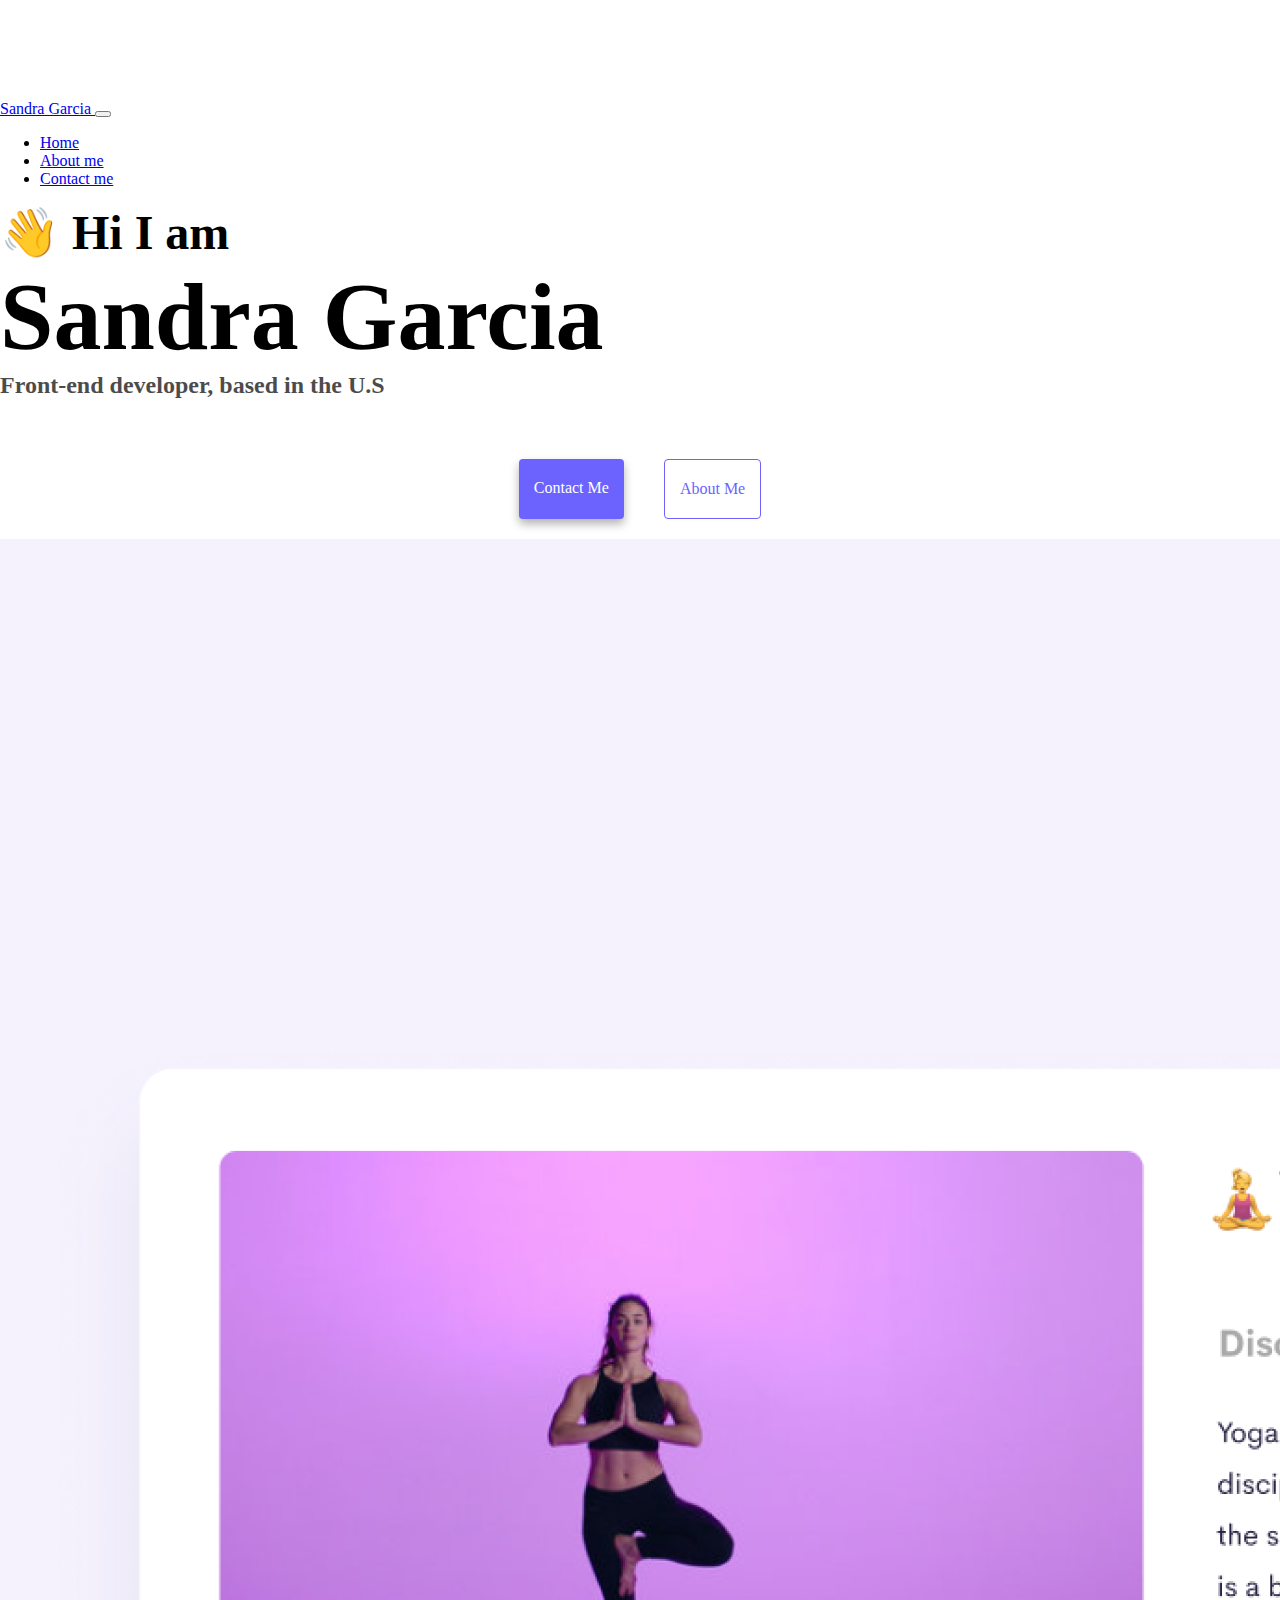
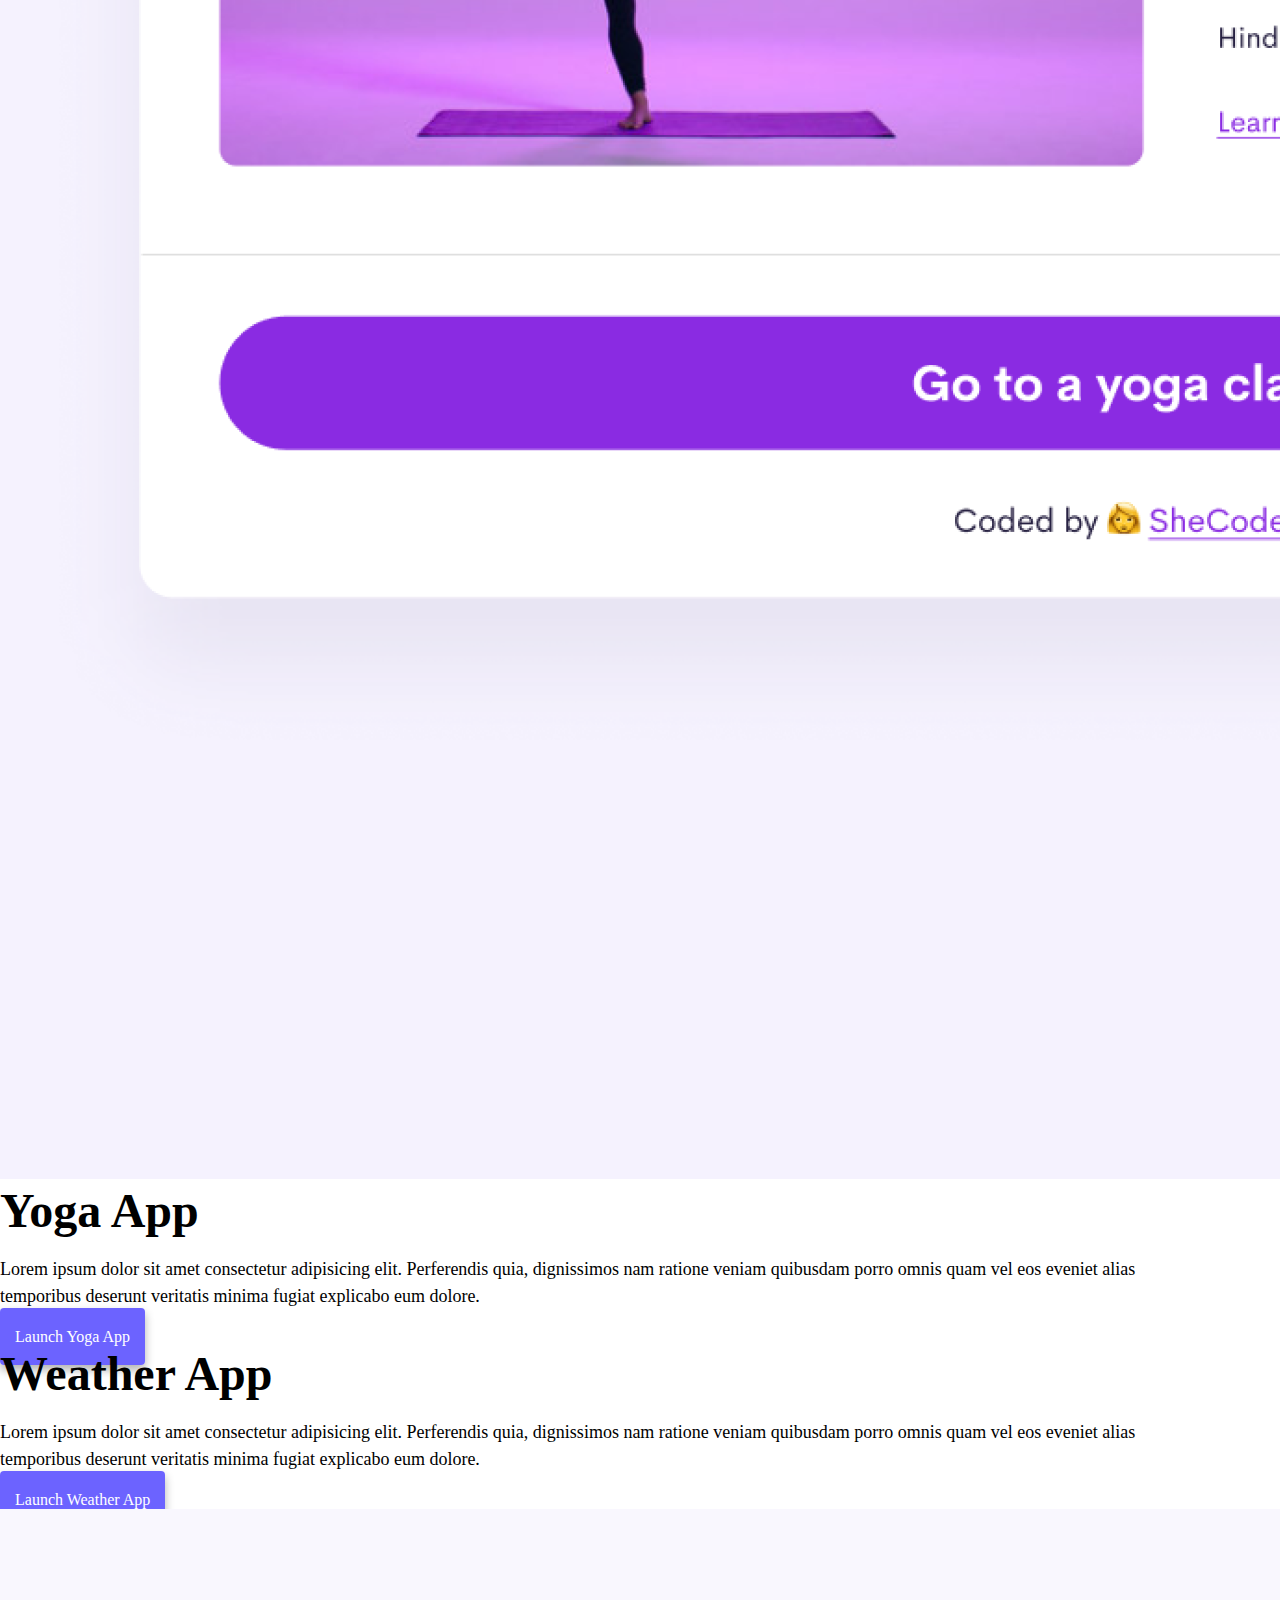
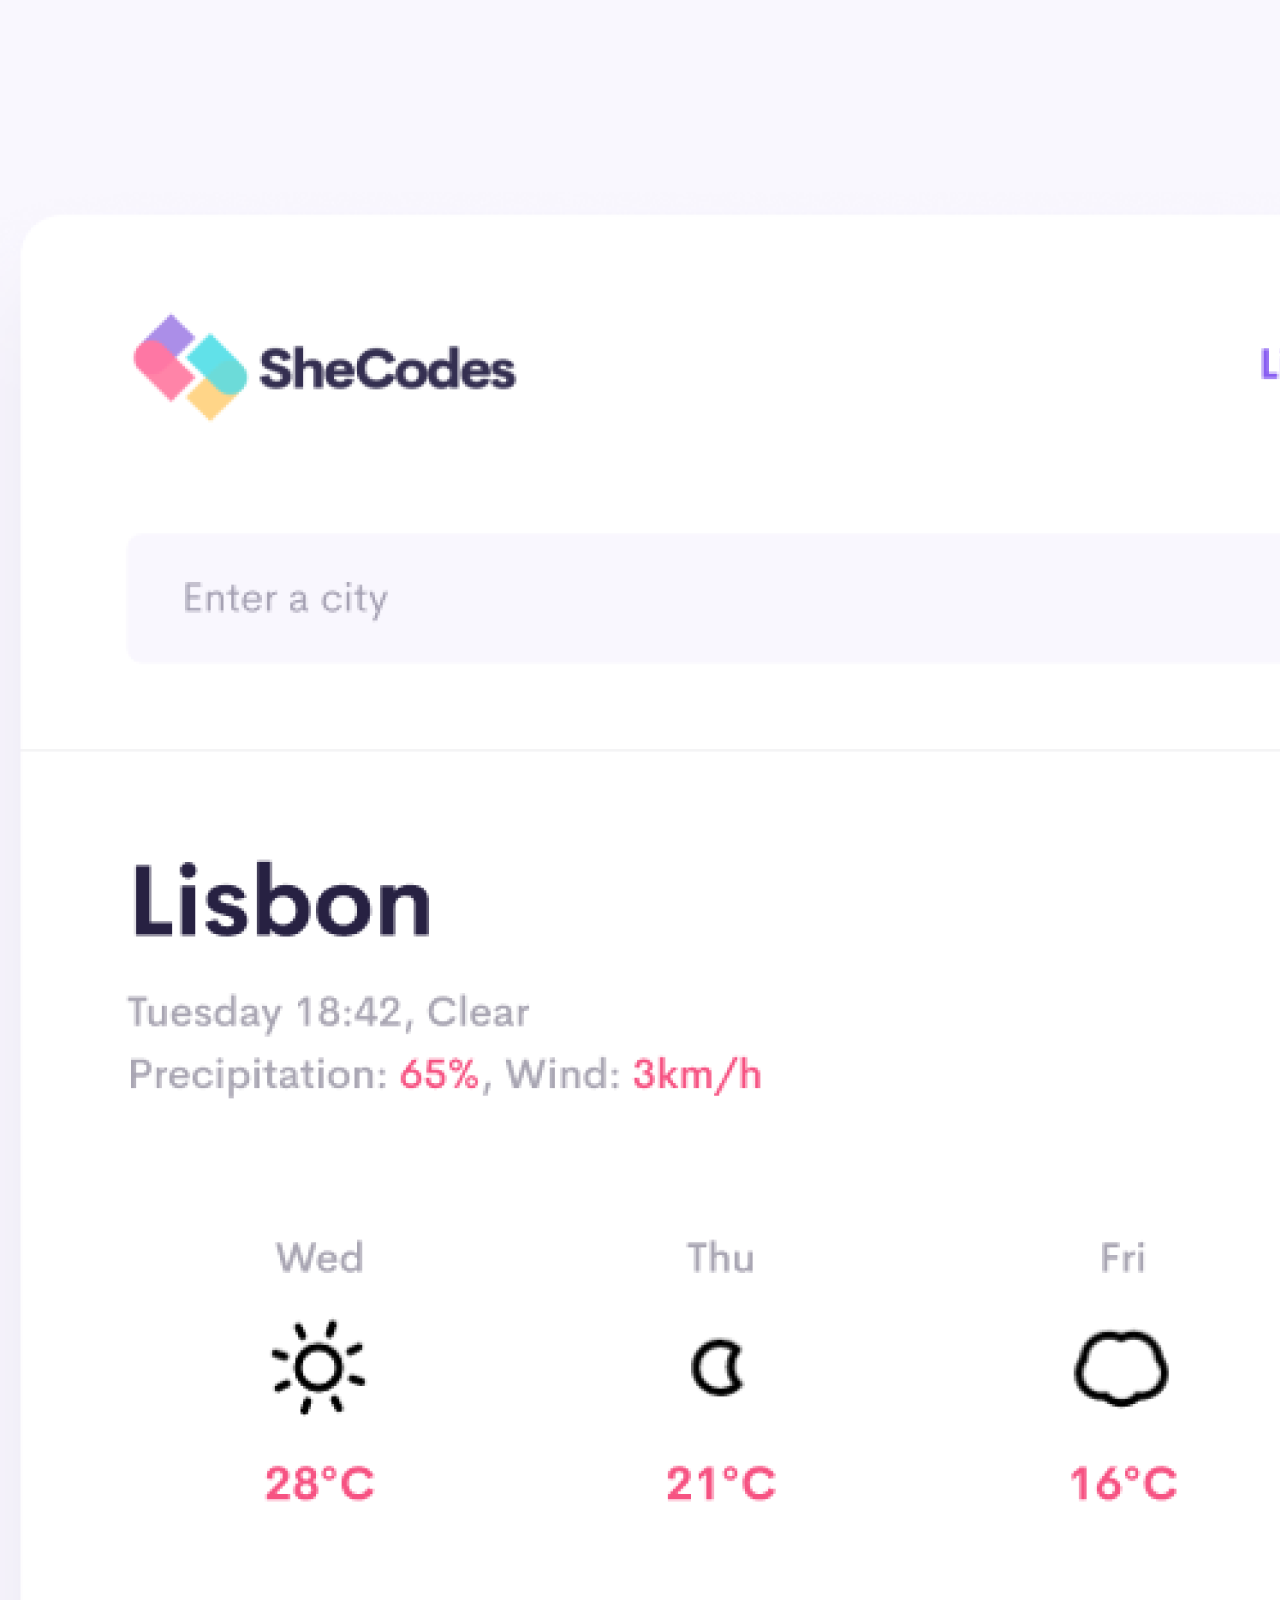
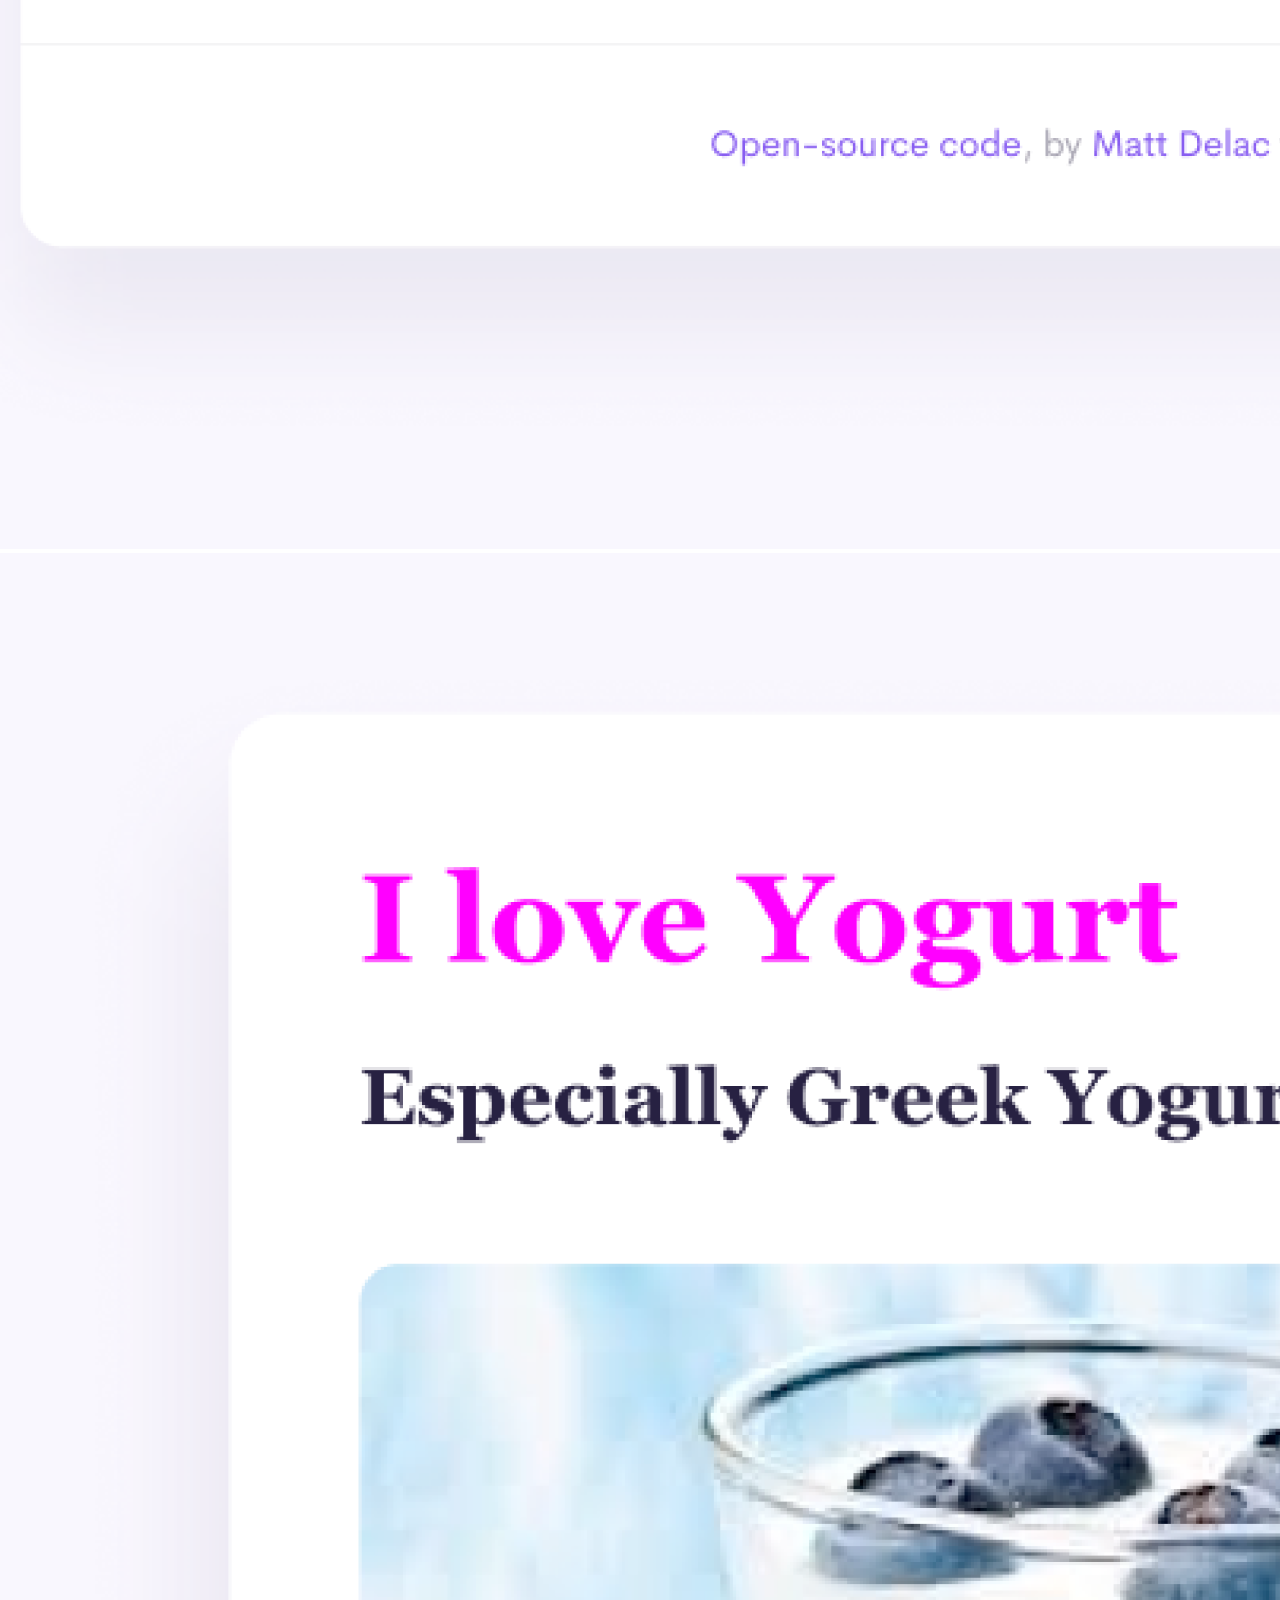
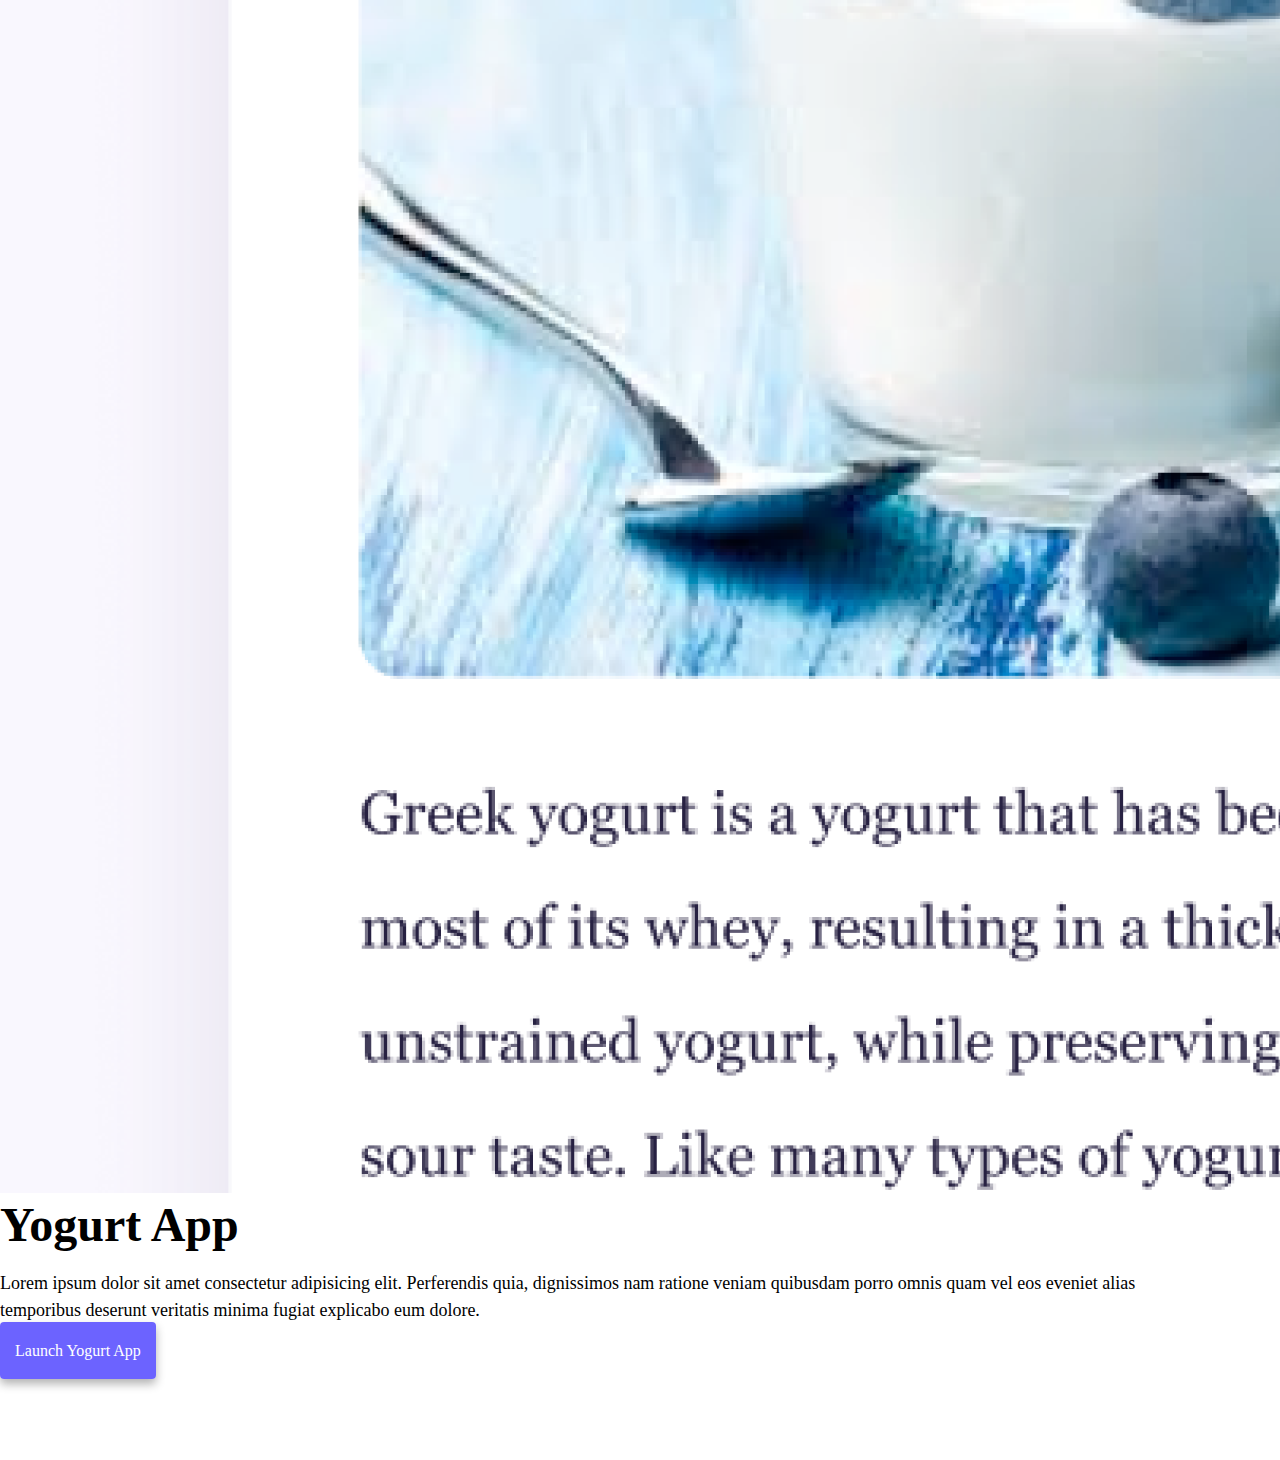
<file: index.html>
<!DOCTYPE html>
<html lang="en">
  <head>
    <meta charset="UTF-8" />
    <meta http-equiv="X-UA-Compatible" content="IE=edge" />
    <meta name="viewport" content="width=device-width, initial-scale=1.0" />
    <meta name="description" content="Sandra Garcia web developer portfolio with app projects"/>
    <title>Sandra's portfolio projects</title>
    <link
      href="https://cdn.jsdelivr.net/npm/bootstrap@5.3.0/dist/css/bootstrap.min.css"
      rel="stylesheet"
      integrity="sha384-9ndCyUaIbzAi2FUVXJi0CjmCapSmO7SnpJef0486qhLnuZ2cdeRhO02iuK6FUUVM"
      crossorigin="anonymous"
    />
    <script
      src="https://cdn.jsdelivr.net/npm/bootstrap@5.3.0/dist/js/bootstrap.bundle.min.js"
      integrity="sha384-geWF76RCwLtnZ8qwWowPQNguL3RmwHVBC9FhGdlKrxdiJJigb/j/68SIy3Te4Bkz"
      crossorigin="anonymous"
    ></script>
    <link rel="stylesheet" href="/css/style.css" />
  </head>
  <body>
    <nav class="navbar navbar-expand-lg navbar-light bg-light fixed-top">
      <div class="container">
        <a class="navbar-brand" href="/" title="home">Sandra Garcia </a>
        <button
          class="navbar-toggler"
          type="button"
          data-bs-toggle="collapse"
          data-bs-target="#navbarNavAltMarkup"
          aria-controls="navbarNavAltMarkup"
          aria-expanded="false"
          aria-label="Toggle navigation"
        >
          <span class="navbar-toggler-icon"></span>
        </button>
        <div class="collapse navbar-collapse" id="navbarNavAltMarkup">
          <ul class="navbar-nav">
            <li class="nav-item">
              <a class="nav-link active" aria-current="page" href="/" title="home"
                >Home</a
              >
            </li>
            <li class="nav-item">
              <a class="nav-link" href="/about.html" title="about me">About me</a>
            </li>
            <li class="nav-item">
              <a class="nav-link" href="/about.html#contact" title="contact me">Contact me</a>
            </li>
          </ul>
        </div>
      </div>
    </nav>
    <h2 class="text-center">👋 Hi I am</h2>
    <h1 class="text-center">Sandra Garcia</h1>
    <h3 class="text-center">Front-end developer, based in the U.S</h3>
    <div class="navigation-links mb-5">
      <a href="/about.html#contact" class="contact-link" title="contact me">Contact me</a>
      <a href="/about.html" class="about-link" title="about me">About me</a>
    </div>
    <div class="container">
      <div class="row">
        <div class="col-sm-6">
          <img src="/images/yoga.png" alt="women in yoga pose" class="img-fluid rounded d-none d-sm-block" />
        </div>
        <div class="col-sm-6">
          <h2 class="mb-3">Yoga App</h2>
          <p>
            Lorem ipsum dolor sit amet consectetur adipisicing elit. Perferendis
            quia, dignissimos nam ratione veniam quibusdam porro omnis quam vel
            eos eveniet alias temporibus deserunt veritatis minima fugiat
            explicabo eum dolore.
          </p>
          <div class="mt-5">
            <a href="#" class="primary-link" title="yoga app">Launch Yoga App</a>
          </div>
        </div>
      </div>
      <div class="row mt-5">
        <div class="col-sm-6">
          <h2 class="mb-3">Weather App</h2>
          <p>
            Lorem ipsum dolor sit amet consectetur adipisicing elit. Perferendis
            quia, dignissimos nam ratione veniam quibusdam porro omnis quam vel
            eos eveniet alias temporibus deserunt veritatis minima fugiat
            explicabo eum dolore.
          </p>
          <div class="mt-5">
            <a href="#" class="primary-link" title="weather app">Launch Weather App</a>
          </div>
        </div>
        <div class="col-sm-6">
          <img src="/images/weather.png" alt="weather app design" class="img-fluid rounded d-none d-sm-block" />
        </div>
      </div>
      <div class="row mt-5">
        <div class="col-sm-6">
          <img src="/images/yogurt.png" alt="cup of yogurt with blueberries" class="img-fluid rounded d-none d-sm-block" />
        </div>
        <div class="col-sm-6">
          <h2 class="mb-3">Yogurt App</h2>
          <p>
            Lorem ipsum dolor sit amet consectetur adipisicing elit. Perferendis
            quia, dignissimos nam ratione veniam quibusdam porro omnis quam vel
            eos eveniet alias temporibus deserunt veritatis minima fugiat
            explicabo eum dolore.
          </p>
          <div class="mt-5">
            <a href="#" class="primary-link" title="yogurt app">Launch Yogurt App</a>
          </div>
        </div>
      </div>
    </div>
  </body>
</html>
</file>
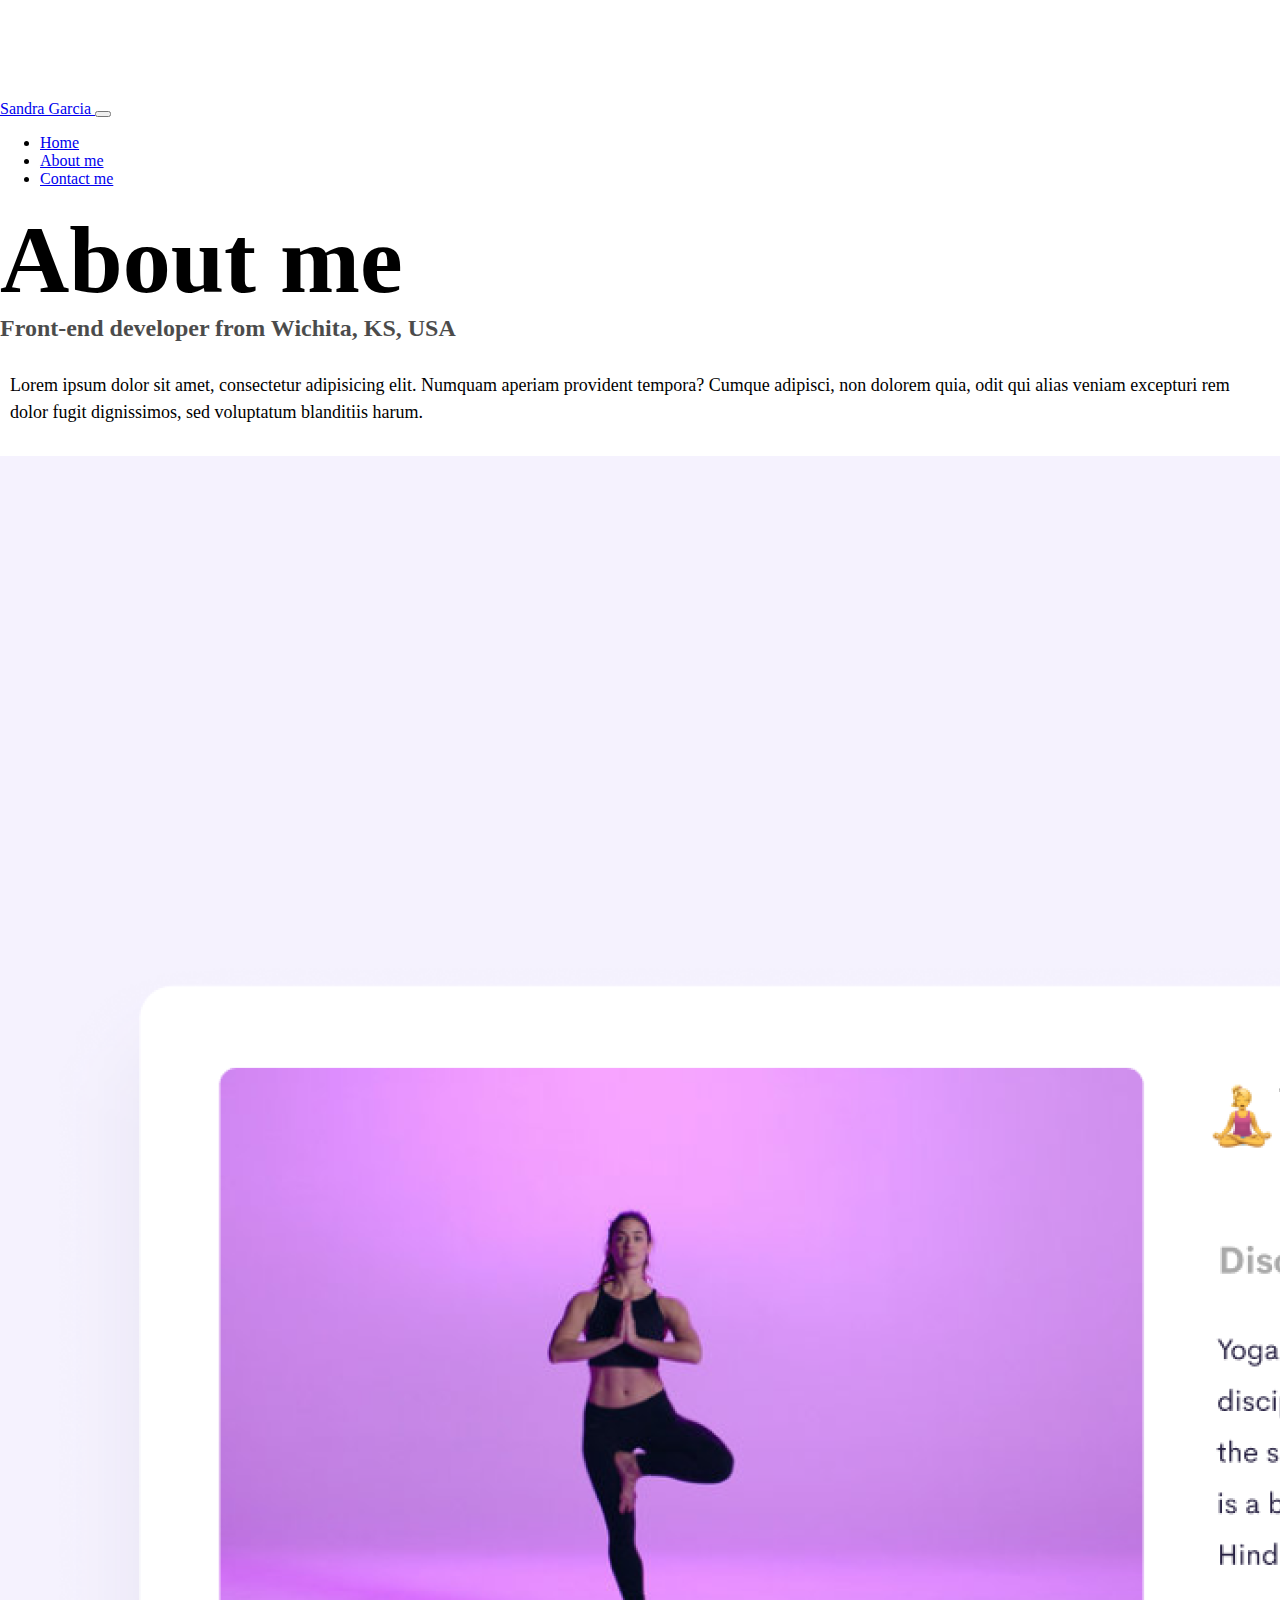
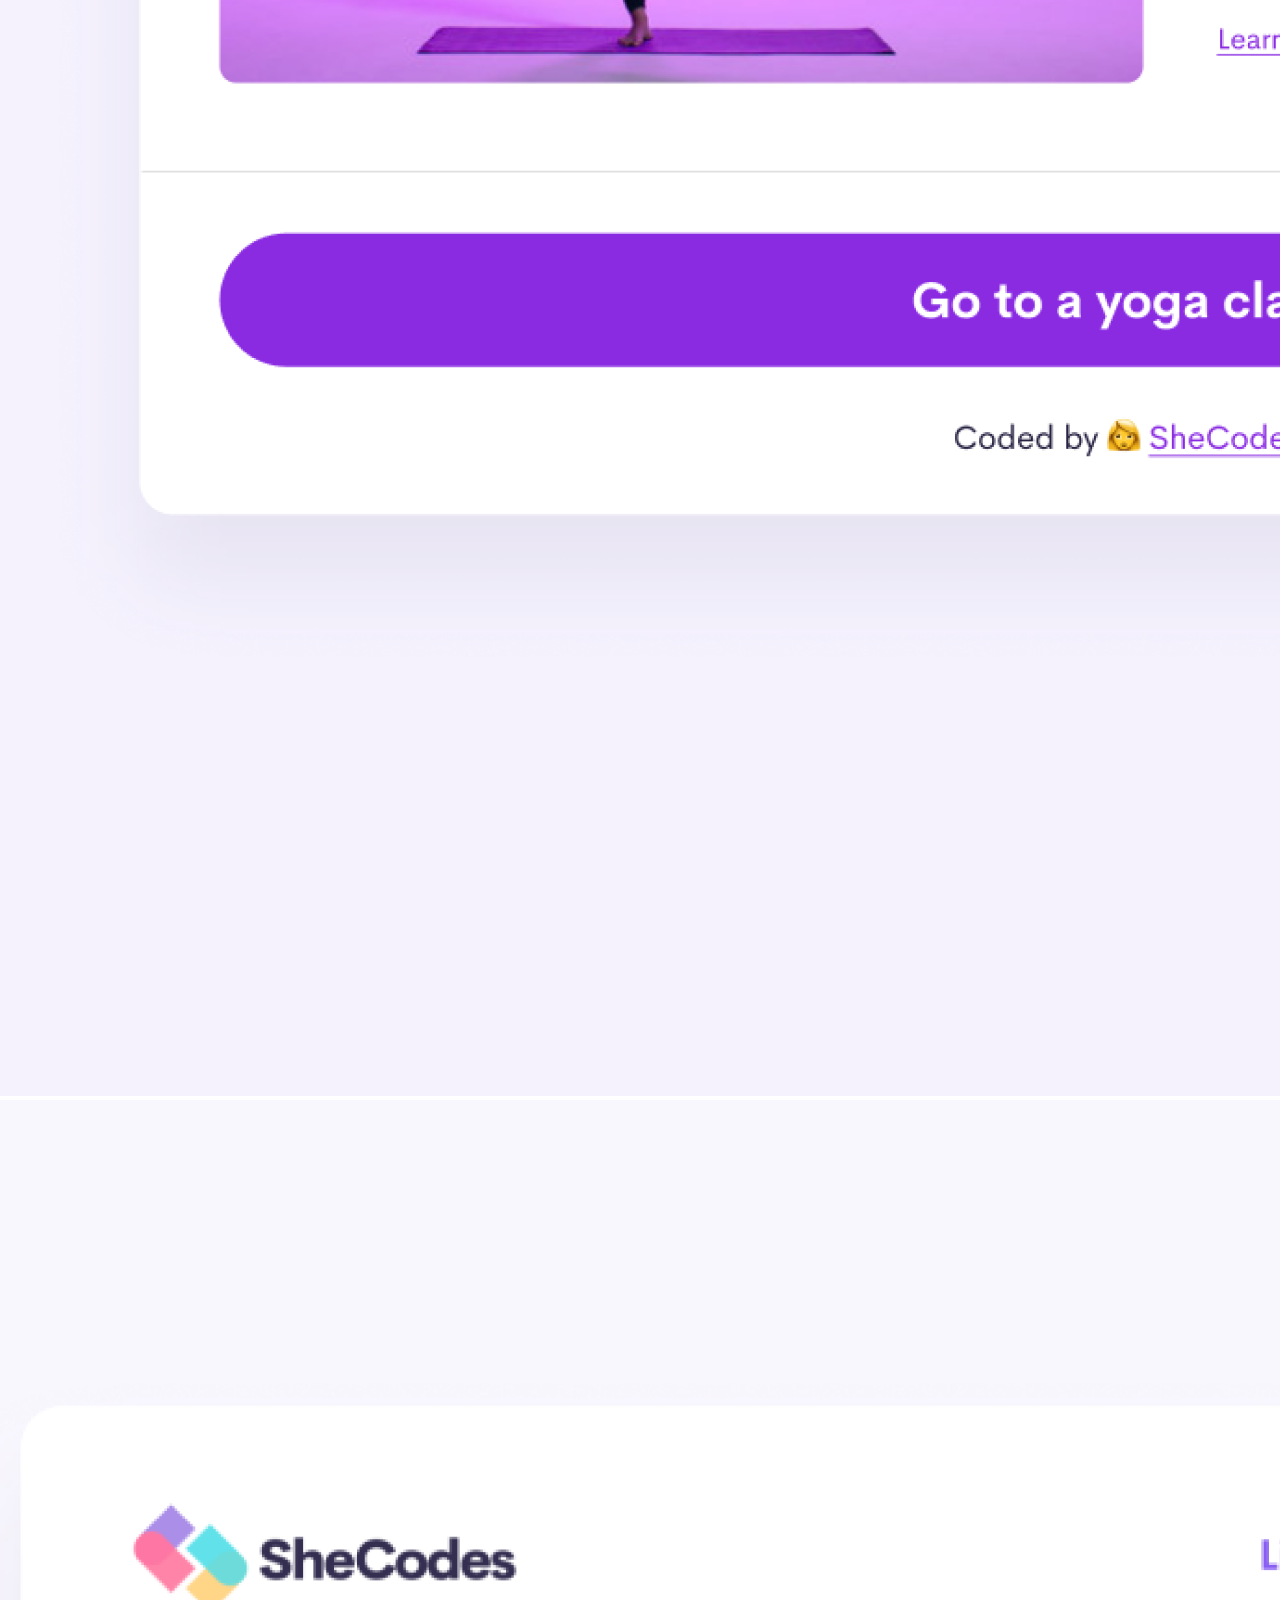
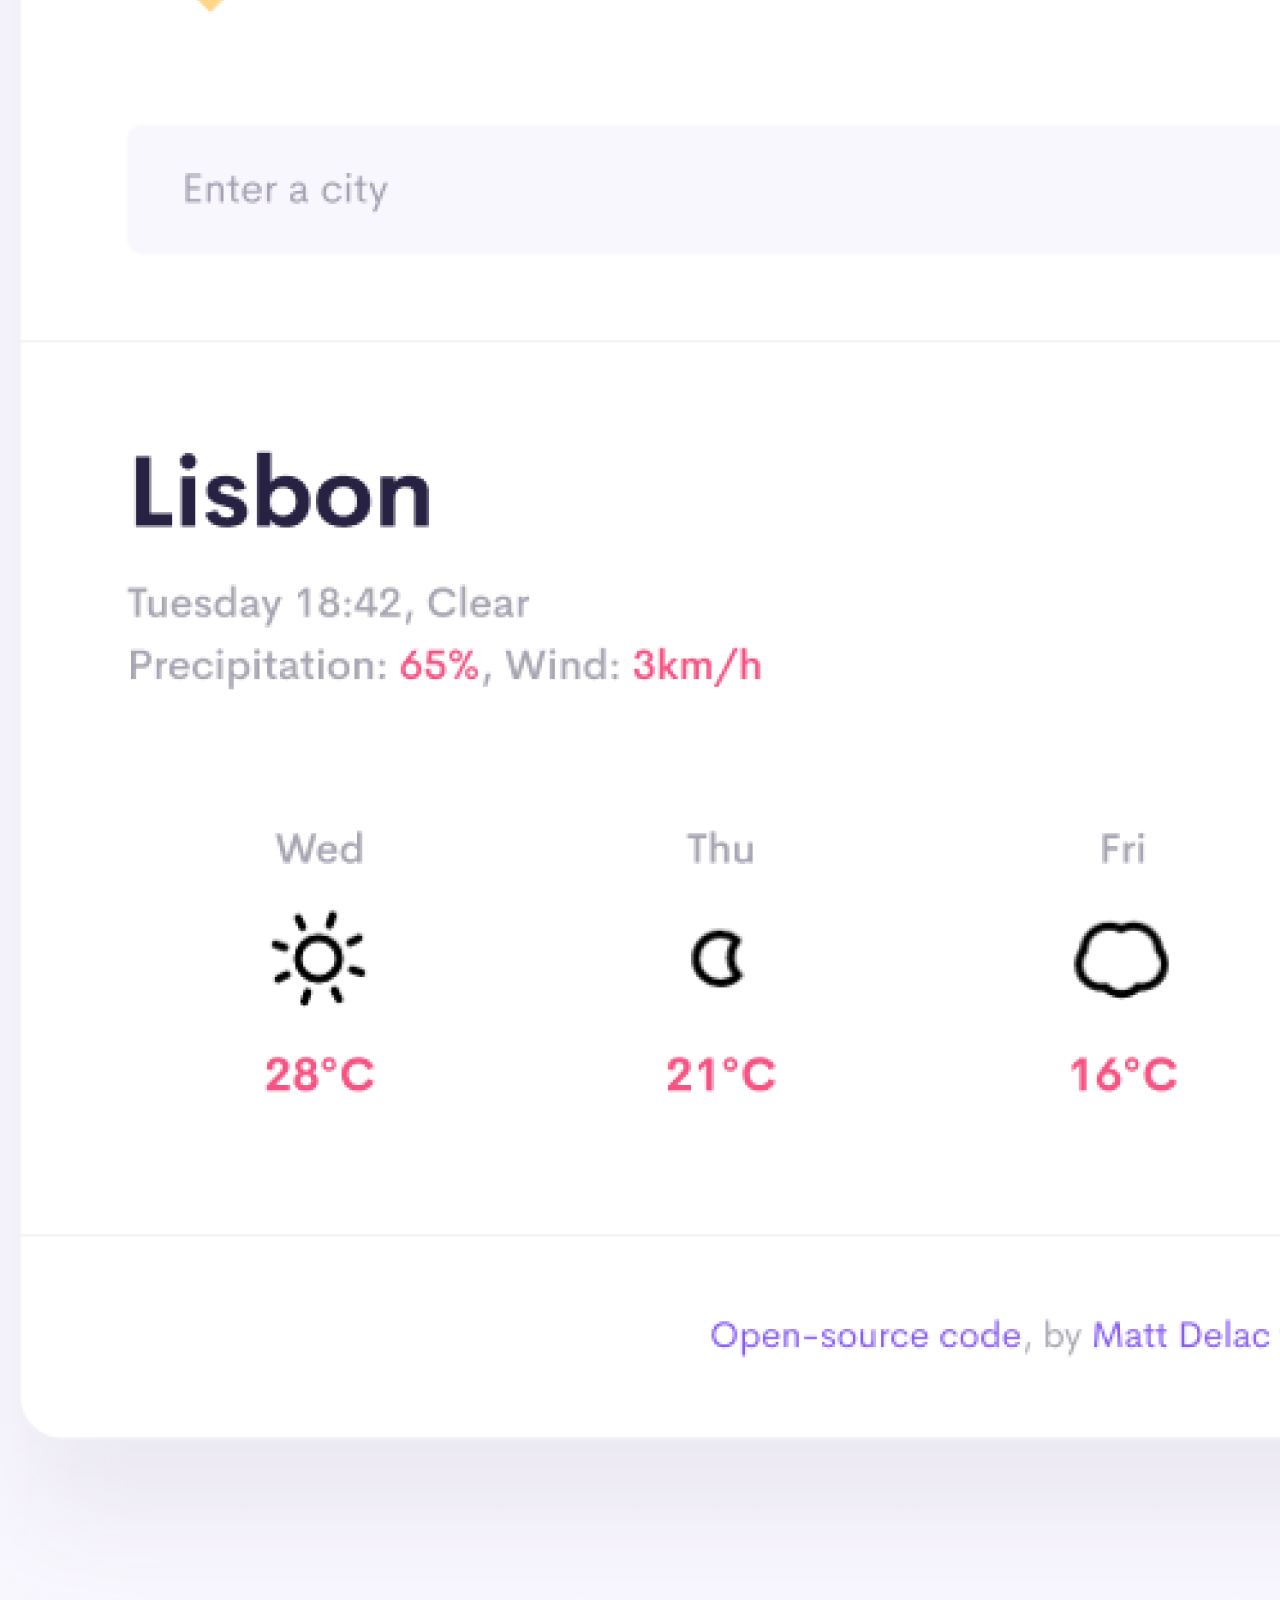
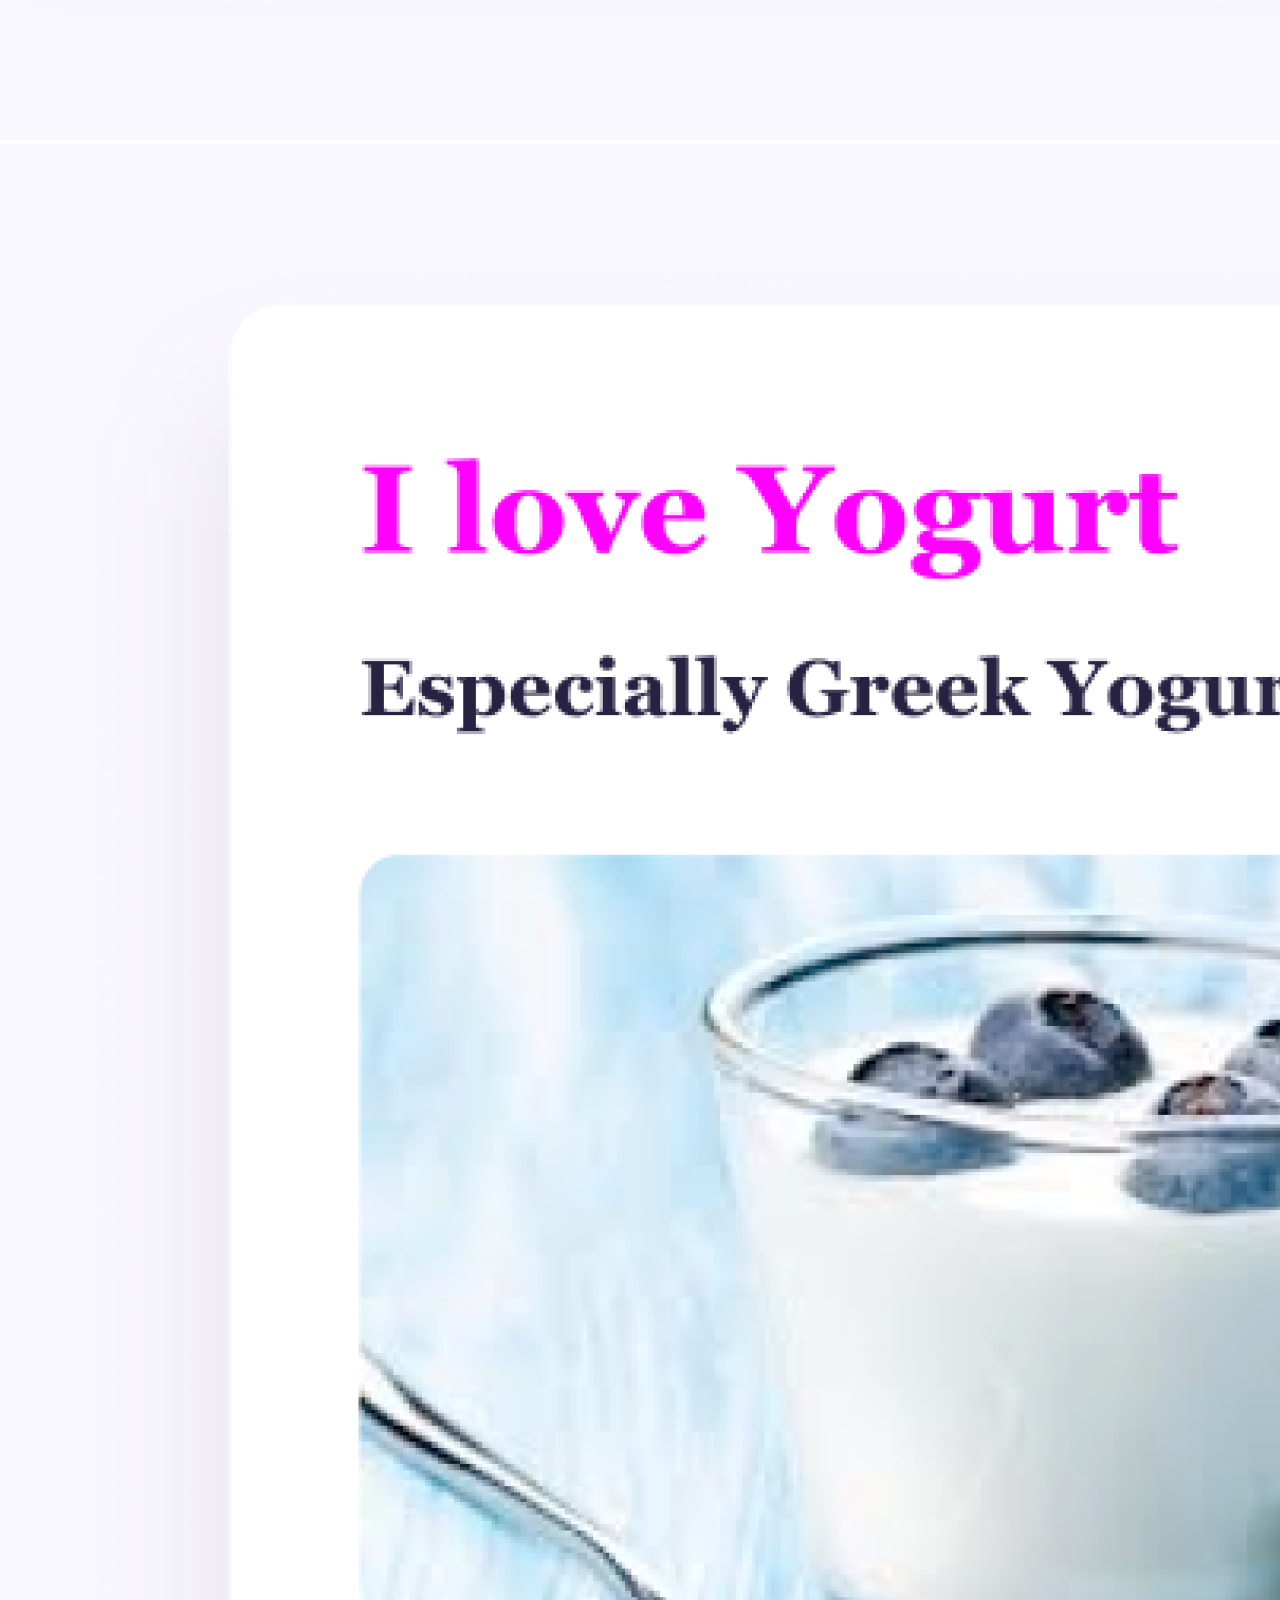
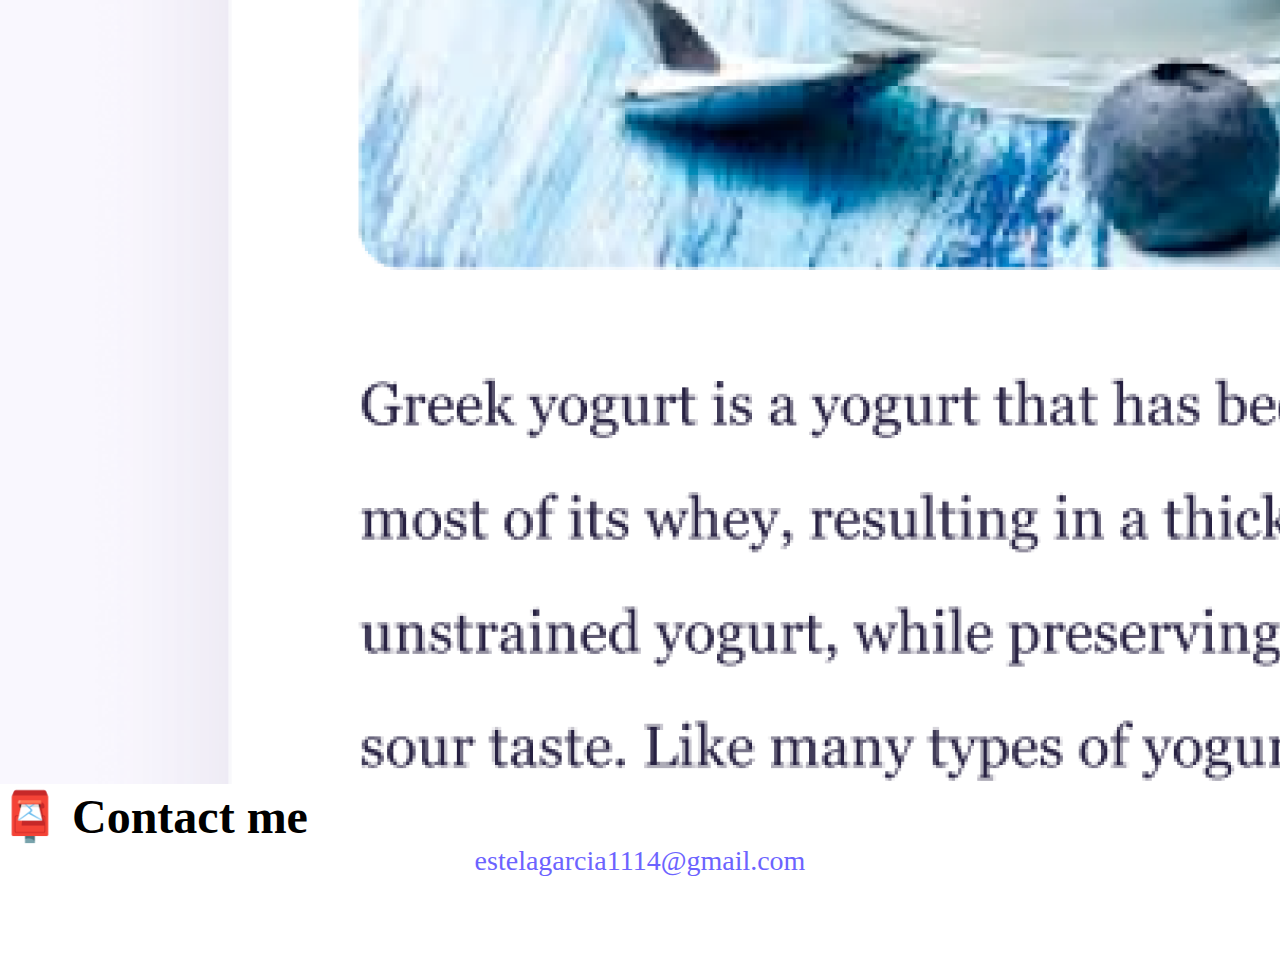
<file: about.html>
<!DOCTYPE html>
<html lang="en">
  <head>
    <meta charset="UTF-8" />
    <meta http-equiv="X-UA-Compatible" content="IE=edge" />
    <meta name="viewport" content="width=device-width, initial-scale=1.0" />
    <meta name="description" content="Learn all about me, Sandra Garcia, through my portfolio"/>
    <title>All about Sandra</title>
    <link
      href="https://cdn.jsdelivr.net/npm/bootstrap@5.3.0/dist/css/bootstrap.min.css"
      rel="stylesheet"
      integrity="sha384-9ndCyUaIbzAi2FUVXJi0CjmCapSmO7SnpJef0486qhLnuZ2cdeRhO02iuK6FUUVM"
      crossorigin="anonymous"
    />
    <script
      src="https://cdn.jsdelivr.net/npm/bootstrap@5.3.0/dist/js/bootstrap.bundle.min.js"
      integrity="sha384-geWF76RCwLtnZ8qwWowPQNguL3RmwHVBC9FhGdlKrxdiJJigb/j/68SIy3Te4Bkz"
      crossorigin="anonymous"
    ></script>
    <link rel="stylesheet" href="/css/style.css" />
    <title>About Sandra</title>
  </head>
  <body>
    <nav class="navbar navbar-expand-lg navbar-light bg-light fixed-top">
      <div class="container">
        <a class="navbar-brand" href="/" title="home">Sandra Garcia </a>
        <button
          class="navbar-toggler"
          type="button"
          data-bs-toggle="collapse"
          data-bs-target="#navbarNavAltMarkup"
          aria-controls="navbarNavAltMarkup"
          aria-expanded="false"
          aria-label="Toggle navigation"
        >
          <span class="navbar-toggler-icon"></span>
        </button>
        <div class="collapse navbar-collapse" id="navbarNavAltMarkup">
          <ul class="navbar-nav">
            <li class="nav-item">
              <a class="nav-link" aria-current="page" href="/" title="home">Home</a>
            </li>
            <li class="nav-item">
              <a class="nav-link active" href="/about.html" title="about me">About me</a>
            </li>
            <li class="nav-item">
              <a class="nav-link" href="/about.html#contact" title="contact me">Contact me</a>
            </li>
          </ul>
        </div>
      </div>
    </nav>

    <h1 class="text-center">About me</h1>
    <h3 class="text-center">Front-end developer from Wichita, KS, USA</h3>
    <div class="about-paragraphs text-center">
      <p>
        Lorem ipsum dolor sit amet, consectetur adipisicing elit. Numquam
        aperiam provident tempora? Cumque adipisci, non dolorem quia, odit qui
        alias veniam excepturi rem dolor fugit dignissimos, sed voluptatum
        blanditiis harum.
      </p>
    </div>
    <div class="container">
      <div class="row">
        <div class="col-sm-4">
          <img src="/images/yoga.png" alt="Yoga project" class="img-fluid p-2 mb-4 shadow rounded" />
        </div>
        <div class="col-sm-4">
          <img src="/images/weather.png" alt="Weather project" class="img-fluid p-2 mb-4 shadow rounded" />
        </div>
        <div class="col-sm-4">
          <img src="/images/yogurt.png" alt="Yogurt project" class="img-fluid p-2 mb-4 shadow rounded" />
        </div>
      </div>
    </div>
    <div id="contact" class="mt-5">
      <h2 class="text-center">📮 Contact me</h2>
      <a href="mailto:estelagarcia1114@gmail.com" class="email-link" title="email me">
        estelagarcia1114@gmail.com
      </a>
    </div>
  </body>
</html>
</file>
<file: css/style.css>
:root {
  --primary-color: #6c63ff;
  --secondary-color: #f5f2fe;
  --box-shadow: 0 5px 10px rgba(0, 0, 0, 0.3);
}

body {
  margin: 100px 0;
}

h1,
h2,
h3 {
  margin: 0;
}

h1 {
  font-size: 96px;
}

h2 {
  font-size: 48px;
  display: block;
  margin: 0;
}

h3 {
  font-size: 24px;
  opacity: 0.7;
}

p {
  font-size: 18px;
  line-height: 1.5;
}

.primary-link {
  border-radius: 4px;
  padding: 20px 15px;
  text-decoration: none;
  text-transform: capitalize;
  background: var(--primary-color);
  box-shadow: var(--box-shadow);
  color: white;
}

.navigation-links {
  display: flex;
  margin-top: 40px;
  justify-content: center;
}

.navigation-links a {
  margin: 20px;
  border-radius: 4px;
  padding: 20px 15px;
  text-decoration: none;
  text-transform: capitalize;
}

.contact-link {
  background: var(--primary-color);
  box-shadow: var(--box-shadow);
  color: white;
}

.about-link {
  color: var(--primary-color);
  border: 1px solid var(--primary-color);
}

.homepage-link {
  color: var(--primary-color);
  text-align: center;
  display: block;
}

.about-paragraphs {
  margin: 30px 0;
}

.about-paragraphs p {
  margin: 10px;
}

.email-link {
  display: flex;
  justify-content: center;
  color: var(--primary-color);
  font-size: 28px;
  text-decoration: none;
}

.email-link:hover {
  text-decoration: underline;
}



@media (max-width: 576px) {
  h1 {
    font-size: 48px;
    line-height: 1.5;
  }
  h2 {
    font-size: 32px;
    text-align: center;
  }
  p {
    text-align: center;
  }
  .primary-link {
    display: block;
    text-align: center;
    margin: 0 20px;
  }
}

@media (min-width: 576px) {
  .container {
    max-width: 540px;
  }
  .col-sm-4 {
    flex: 0 0 auto;
    width: 33.3333333333%;
  }
}

@media (min-width: 768px) {
  .container {
    max-width: 720px;
  }
}

@media (min-width: 992px) {
  .container {
    max-width: 960px;
  }
}

@media (min-width: 1200px) {
  .container {
    max-width: 1140px;
  }
}
</file>
